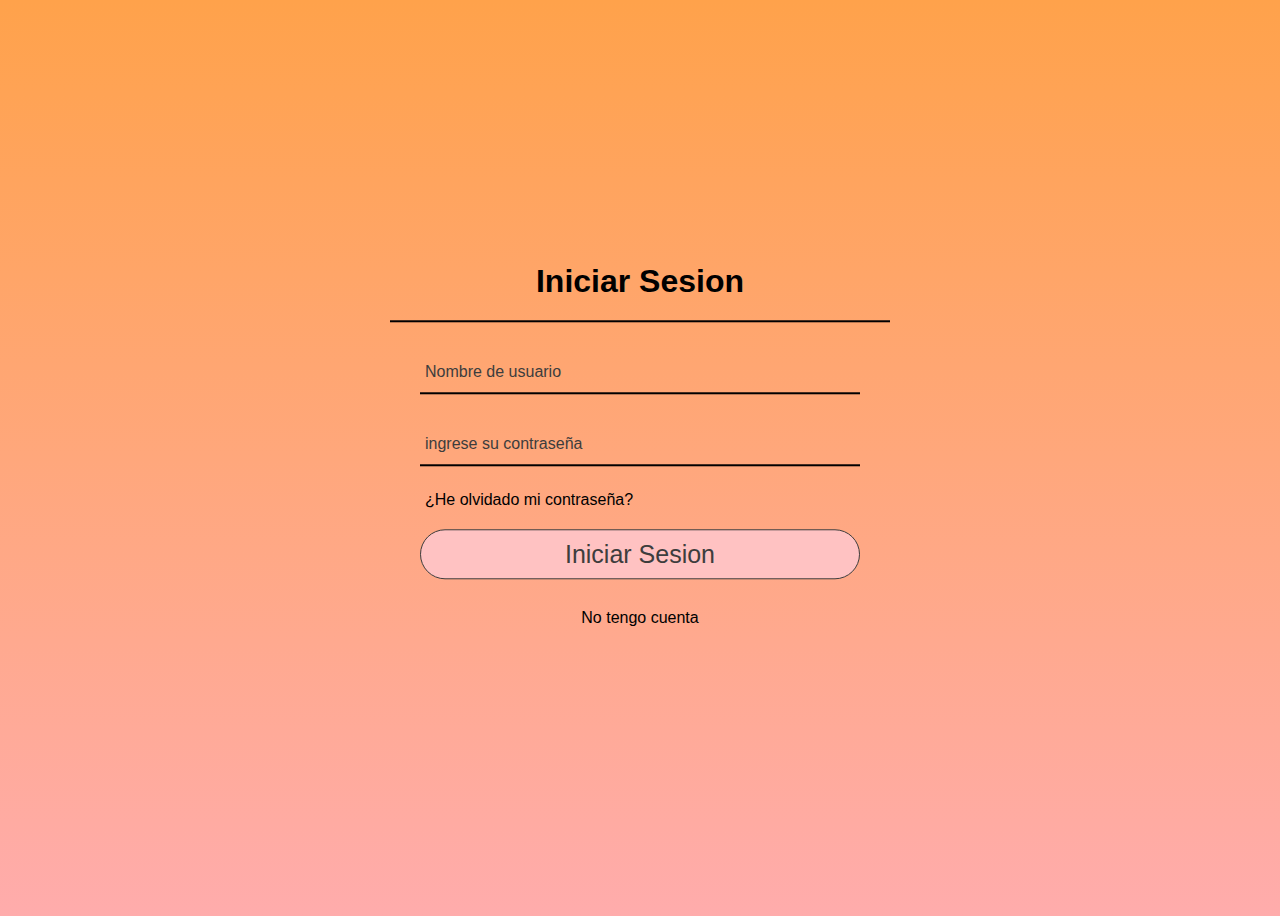
<file: index.html>
<!DOCTYPE html>
<html lang="en">
<head>
    <meta charset="UTF-8">
    <meta http-equiv="X-UA-Compatible" content="IE=edge">
    <meta name="viewport" content="width=device-width, initial-scale=1.0">
    <title>Iniciar Sesion</title>
    <link rel="stylesheet" href="style.css">
</head>
<body>
    <div class="formulario">
        <h1>Iniciar Sesion</h1>
        <form method="post">
            <div class="date">
                <input type="text" required>
                <label>Nombre de usuario</label>
            </div>
            <div class="date">
                <input type="password" required>
                <label>ingrese su contraseña</label>
            </div>
            <div class="remember" >
               <a href="password.html">¿He olvidado mi contraseña?</a> 
            </div>
            <button href="index.html">Iniciar Sesion</button>
            <div class="register">
                <a href="account.html">No tengo cuenta</a>
            </div>
        </form>
    </div>
</body>
</html>
</file>
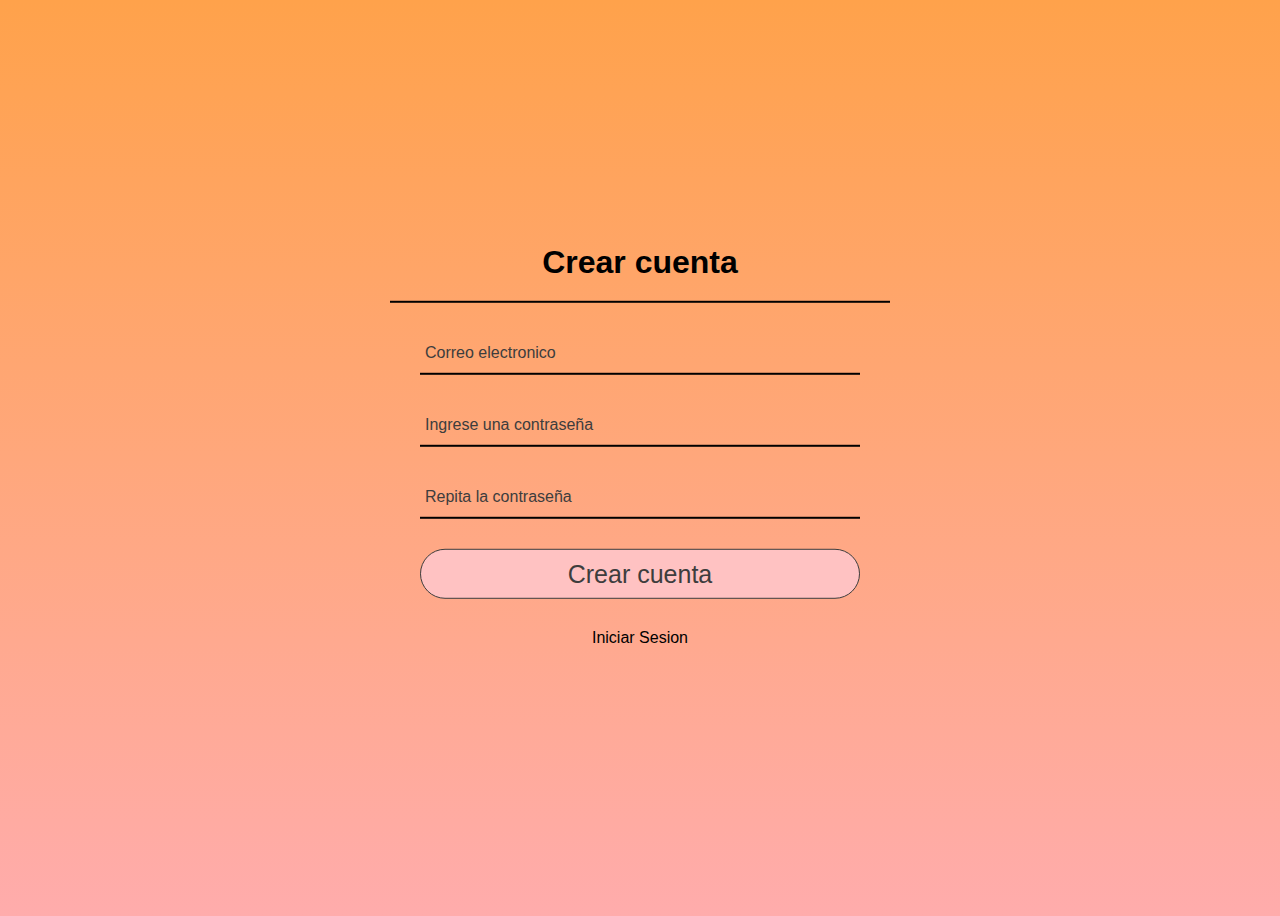
<file: account.html>
<!DOCTYPE html>
<html lang="en">
<head>
    <meta charset="UTF-8">
    <meta http-equiv="X-UA-Compatible" content="IE=edge">
    <meta name="viewport" content="width=device-width, initial-scale=1.0">
    <title>Crear Cuenta</title>
    <link rel="stylesheet" href="style.css">
</head>
<body>
    <div class="formulario">
        <h1>Crear cuenta</h1>
        <form method="post">
            <div class="date">
                <input type="text" required>
                <label>Correo electronico</label>
            </div>
            <div class="date">
                <input type="password" required>
                <label>Ingrese una contraseña</label>
            </div>
            <div class="date 2">
                <input type="password" required>
                <label>Repita la contraseña</label>
            </div>
            <button href="index.html">Crear cuenta</button>
            <div class="register">
                <a href="index.html">Iniciar Sesion</a>
            </div>
        </form>
    </div>
</body>
</html>
</file>
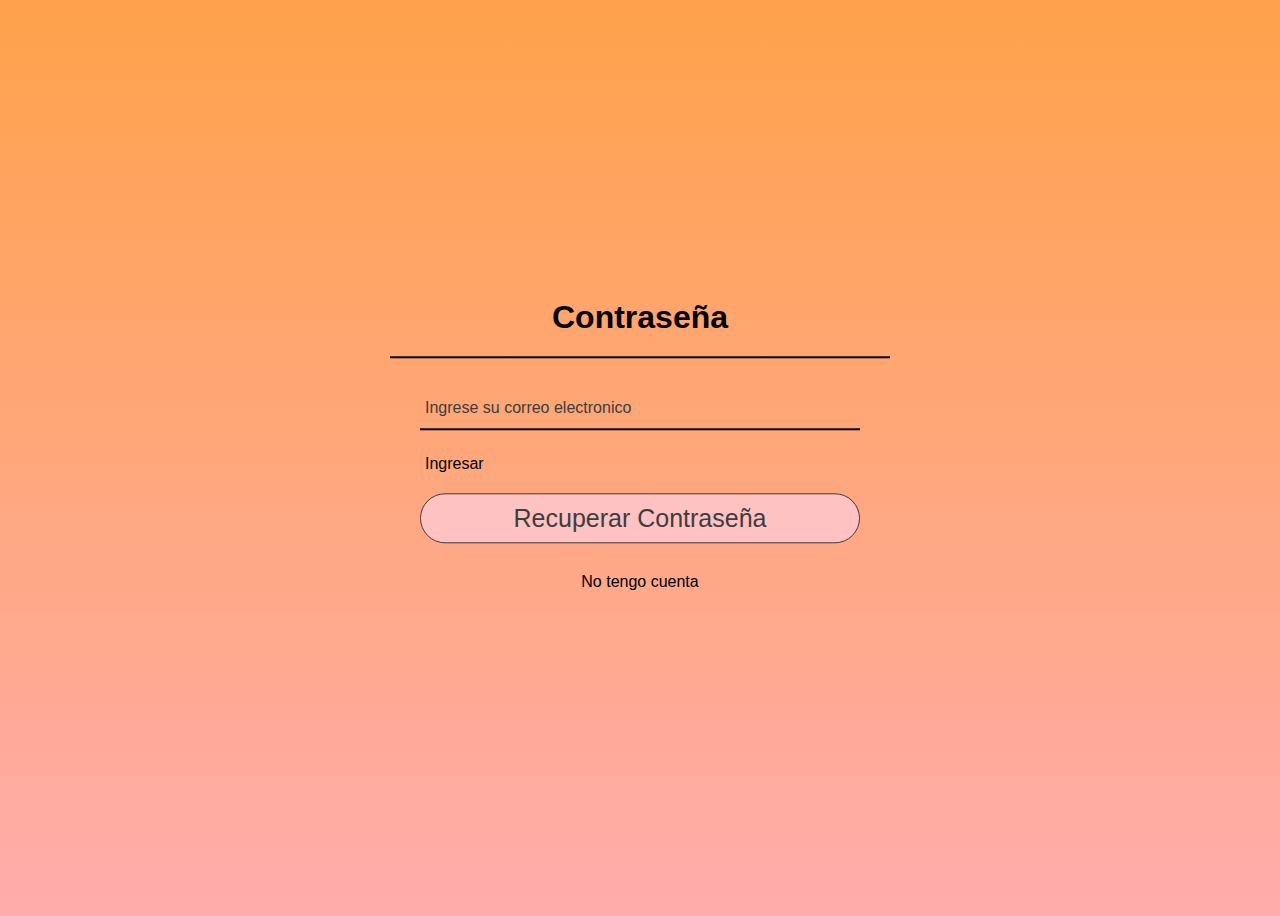
<file: password.html>
<!DOCTYPE html>
<html lang="en">
<head>
    <meta charset="UTF-8">
    <meta http-equiv="X-UA-Compatible" content="IE=edge">
    <meta name="viewport" content="width=device-width, initial-scale=1.0">
    <title>Recuperar Contraseña</title>
    <link rel="stylesheet" href="style.css">
</head>
<body>
    <div class="formulario">
        <h1>Contraseña</h1>
        <form method="post">
            <div class="date">
                <input type="text" required>
                <label>Ingrese su correo electronico</label>
            </div>
            <div class="remember" >
               <a href="index.html">Ingresar</a> 
            </div>
            <button>Recuperar Contraseña</button>
            <div class="register">
                <a href="account.html">No tengo cuenta</a>
            </div>
        </form>
    </div>
</body>
</html>
</file>
<file: style.css>
body{
    font-family: sans-serif;
    background: linear-gradient(#ffa24b, #ffacac) no-repeat;
    height: 100vh;
    text-decoration: none;
}

.formulario {
    position: absolute;
    top: 50%;
    left: 50%;
    transform: translate(-50%,-50%);
    width: 500px;
    border-radius: 0px;
}

.formulario h1{
    text-align: center;
    padding: 0 0 20px 0;
    border-bottom: 2px solid black;
}

.formulario form{
    padding: 0px 30px;
    box-sizing: border-box;
}

form .date{
    position: relative;
    border-bottom: 2px solid black ;
    margin: 30px 0;
}

form input{
    width: 100%;
    padding: 0  5px;
    height: 40px;
    font-size: 16px;
    border: none;
    background: none;
    outline: none;
}

.date label {
    position: absolute;
    top: 50%;
    left: 5px;
    color: rgb(61, 61, 61);
    transform: translateY(-50%);
    font-size: 16px;
    pointer-events: none;
    transition: .5s;
}

.date span::before{
    content: "";
    position: absolute;
    top: 40%;
    left: 0;
    width: 100%;
    height: 2px;
    background-color: blue;
}

.date input:focus~label,
.date input:focus~label{
    top: -5px;
    color: rgb(0, 0, 0);
}

.date input:focus~span::before
.date input:focus~span::before{
    width: 100%;
}

.remember {
    margin: -5px 0px 20px 5px;
    width: 50%;
    color: rgb(90, 90, 255);
    cursor: pointer;
}

.remember a{
    color:black;
    text-decoration: none;
}

.remember a:hover{
    color: blue;
    text-decoration: underline;
}

form button{
    color: rgb(61, 61, 61);
    width: 100%;
    height: 50px;
    border: 1px solid;
    background-color: #ffc2c2;
    border-radius: 25px;
    font-size: 25px;
    cursor:pointer
}

form button:hover{
    color: rgb(0, 0, 0);
    border-color: black;
    background-color: #ff8888;
    transition: .5s;
}

.register {
    text-align: center;
    margin: 30px 0px;
    font-size: 16px;
    color: #000;
}

.register a{
    color: black;
    text-decoration: none;
}

.register a:hover{
    color: blue;
    text-decoration: underline;
}
</file>
